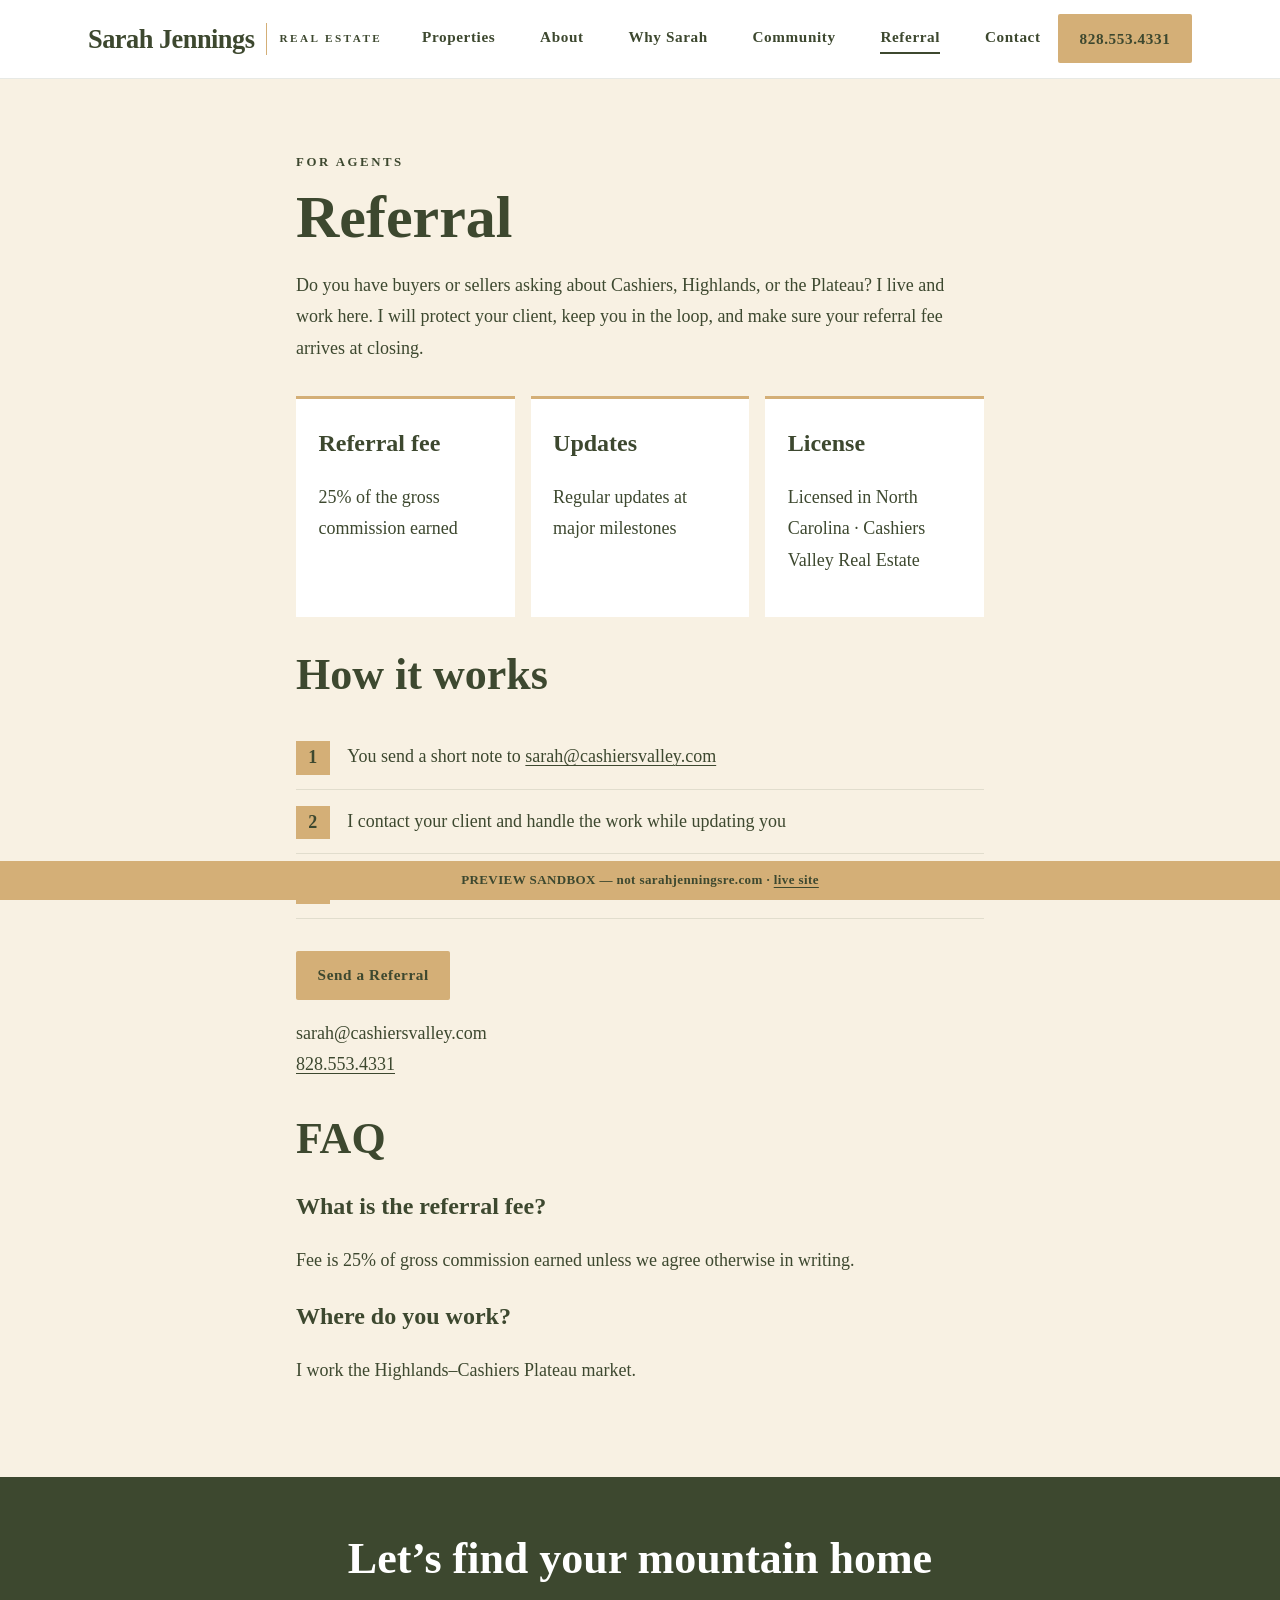
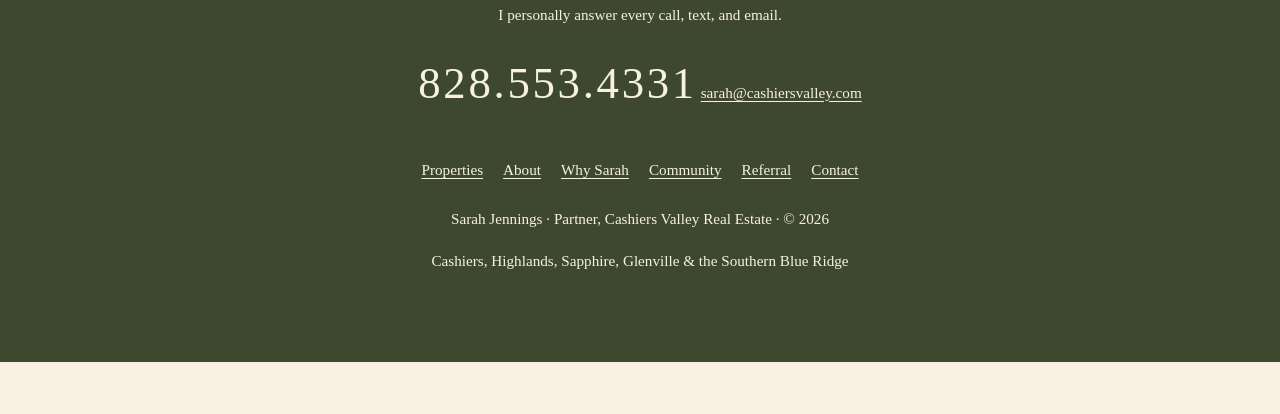
<file: referral.html>
<!DOCTYPE html>
<html lang="en">
<head>
  <meta charset="UTF-8">
  <meta name="viewport" content="width=device-width, initial-scale=1.0, viewport-fit=cover">
  <meta name="robots" content="noindex, nofollow">
  <meta name="theme-color" content="#3d482f">
  <link rel="icon" href="data:image/svg+xml,%3Csvg xmlns='http://www.w3.org/2000/svg' viewBox='0 0 32 32'%3E%3Crect width='32' height='32' fill='%233d482f'/%3E%3Ctext x='16' y='22' text-anchor='middle' font-size='16' fill='%23D4AF77' font-family='Georgia'%3ESJ%3C/text%3E%3C/svg%3E">
  <link rel="preconnect" href="https://fonts.gstatic.com" crossorigin>
  <link rel="stylesheet" href="css/site.css">
  <meta name="description" content="Agent referral partnership with Sarah Jennings, Cashiers Valley Real Estate. 25% referral fee.">
  <title>Referral • For Agents • Sarah Jennings</title>
</head>
<body>
  <div class="sandbox-banner">PREVIEW SANDBOX — not sarahjenningsre.com · <a href="https://sarahjenningsre.com">live site</a></div>
  <nav class="site-nav">
    <div class="nav-inner">
      <a class="brand" href="index.html">
        <span class="site-name">Sarah Jennings</span>
        <span class="brand-rule" aria-hidden="true"></span>
        <span class="brand-mark">Real Estate</span>
      </a>
      <div class="nav-links">
        <a href="listings.html">Properties</a><a href="about.html">About</a><a href="why-sarah.html">Why Sarah</a><a href="community.html">Community</a><a href="referral.html" class="is-current">Referral</a><a href="contact.html">Contact</a>
      </div>
      <a class="btn btn-phone nav-phone" href="tel:8285534331">828.553.4331</a>
      <button class="hamburger" id="hamburger" type="button" aria-label="Open menu" aria-expanded="false" aria-controls="mobile-menu">
        <span></span><span></span><span></span>
      </button>
    </div>
    <div class="mobile-menu" id="mobile-menu">
      <a href="listings.html">Properties</a><a href="about.html">About</a><a href="why-sarah.html">Why Sarah</a><a href="community.html">Community</a><a href="referral.html" class="is-current">Referral</a><a href="contact.html">Contact</a>
      <a class="btn btn-phone" href="tel:8285534331">828.553.4331</a>
    </div>
  </nav>
  <section class="band-a">
    <div class="wrap wrap-narrow">
      <p class="eyebrow">For Agents</p>
      <h1>Referral</h1>
      <p>Do you have buyers or sellers asking about Cashiers, Highlands, or the Plateau? I live and work here. I will protect your client, keep you in the loop, and make sure your referral fee arrives at closing.</p>
      <div class="facts">
        <div class="fact">
          <h3>Referral fee</h3>
          <p>25% of the gross commission earned</p>
        </div>
        <div class="fact">
          <h3>Updates</h3>
          <p>Regular updates at major milestones</p>
        </div>
        <div class="fact">
          <h3>License</h3>
          <p>Licensed in North Carolina · Cashiers Valley Real Estate</p>
        </div>
      </div>
      <h2>How it works</h2>
      <ol class="steps">
        <li>You send a short note to <a href="mailto:sarah@cashiersvalley.com">sarah@cashiersvalley.com</a></li>
        <li>I contact your client and handle the work while updating you</li>
        <li>Your 25% referral fee is protected and paid through closing</li>
      </ol>
      <p style="margin-top:2rem">
        <a class="btn btn-primary" href="mailto:sarah@cashiersvalley.com?subject=Agent%20Referral">Send a Referral</a>
      </p>
      <p>sarah@cashiersvalley.com<br><a href="tel:8285534331">828.553.4331</a></p>
      <div class="faq">
        <h2>FAQ</h2>
        <h3>What is the referral fee?</h3>
        <p>Fee is 25% of gross commission earned unless we agree otherwise in writing.</p>
        <h3>Where do you work?</h3>
        <p>I work the Highlands–Cashiers Plateau market.</p>
      </div>
    </div>
  </section>
  <footer class="site-footer">
    <div class="footer-cta">
      <h2>Let’s find your mountain home</h2>
      <p class="footer-note">I personally answer every call, text, and email.</p>
      <p class="footer-contact">
        <a class="cta-phone" href="tel:8285534331">828.553.4331</a>
        <span class="footer-sep" aria-hidden="true"></span>
        <a href="mailto:sarah@cashiersvalley.com">sarah@cashiersvalley.com</a>
      </p>
    </div>
    <nav class="footer-links" aria-label="Footer">
      <a href="listings.html">Properties</a>
      <a href="about.html">About</a>
      <a href="why-sarah.html">Why Sarah</a>
      <a href="community.html">Community</a>
      <a href="referral.html">Referral</a>
      <a href="contact.html">Contact</a>
    </nav>
    <p class="footer-legal">Sarah Jennings · Partner, Cashiers Valley Real Estate · © 2026</p>
    <p class="footer-serving">Cashiers, Highlands, Sapphire, Glenville & the Southern Blue Ridge</p>
  </footer>
  <script>
    const hamburger = document.getElementById("hamburger");
    const mobileMenu = document.getElementById("mobile-menu");
    hamburger.addEventListener("click", () => {
      const open = mobileMenu.classList.toggle("open");
      hamburger.setAttribute("aria-expanded", open ? "true" : "false");
      hamburger.setAttribute("aria-label", open ? "Close menu" : "Open menu");
      document.documentElement.style.overflow = open ? "hidden" : "";
    });
  </script>
</body>
</html>
</file>
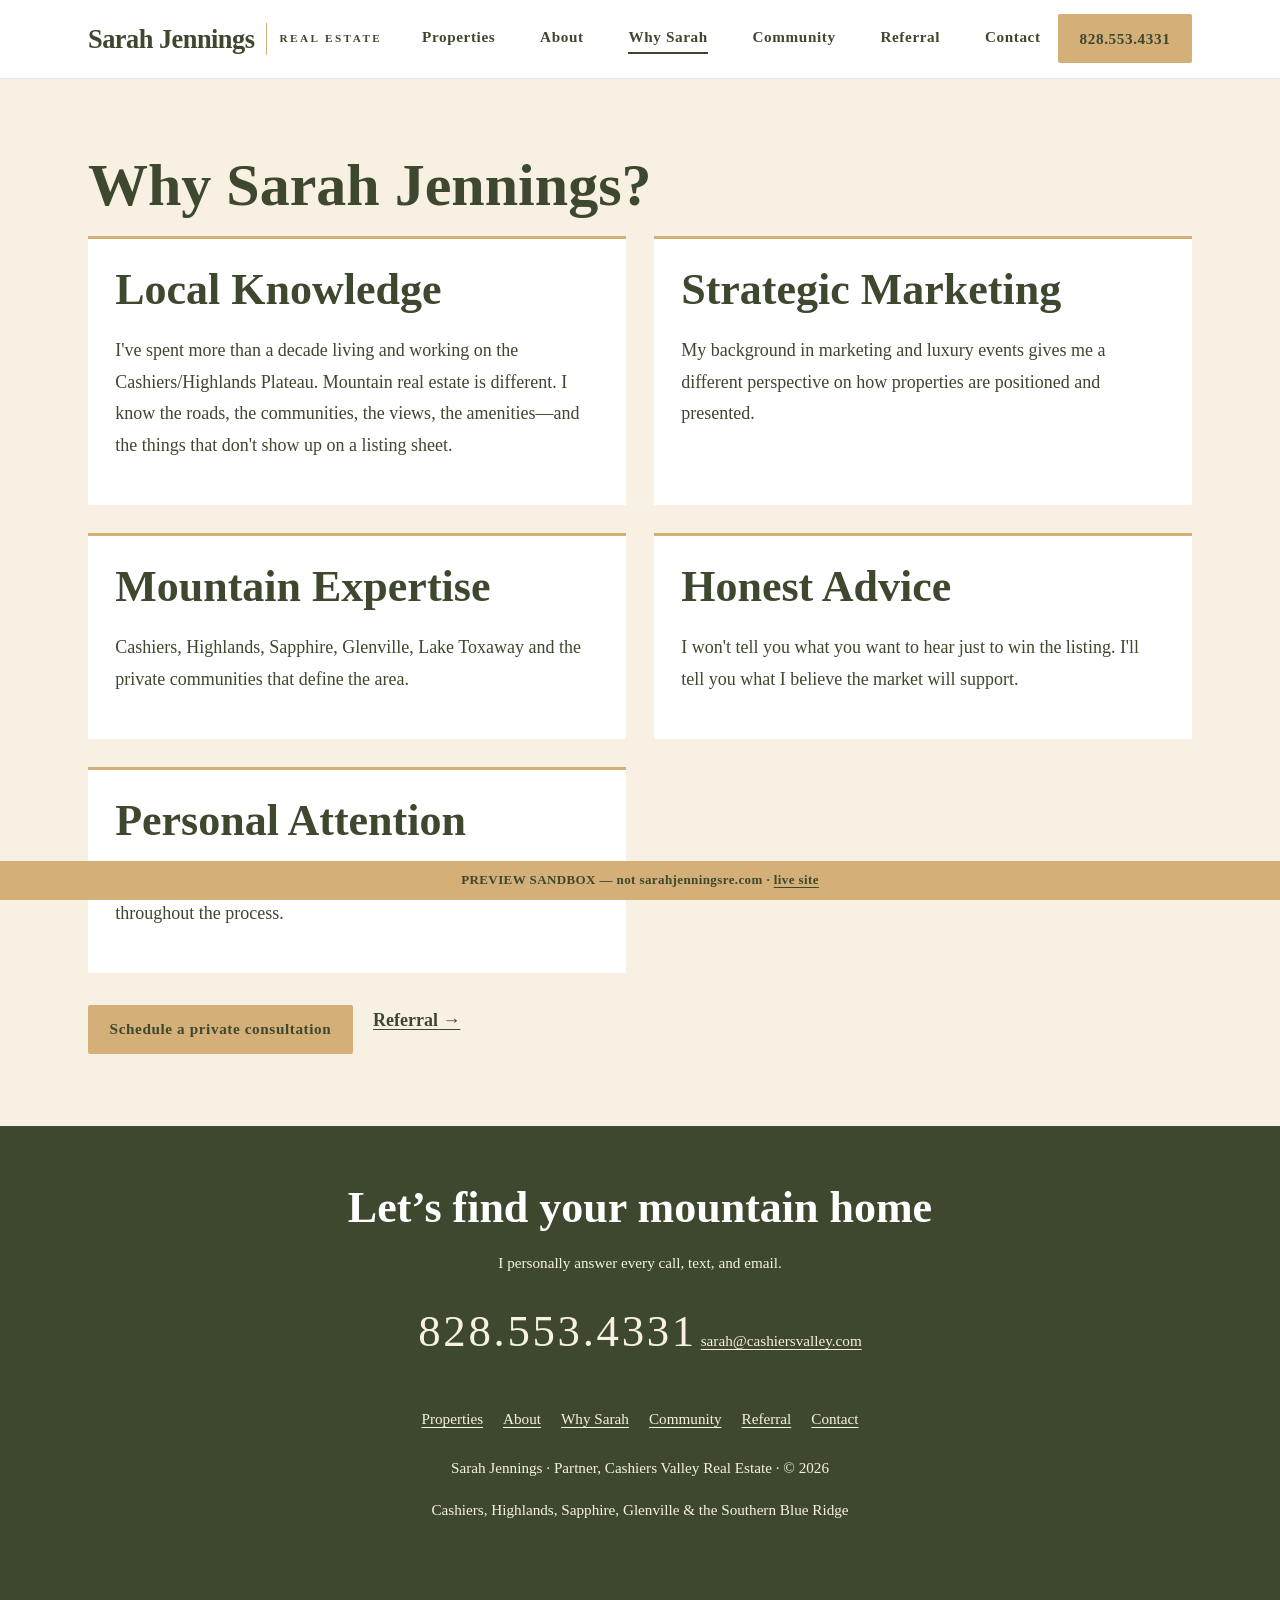
<file: why-sarah.html>
<!DOCTYPE html>
<html lang="en">
<head>
  <meta charset="UTF-8">
  <meta name="viewport" content="width=device-width, initial-scale=1.0, viewport-fit=cover">
  <meta name="robots" content="noindex, nofollow">
  <meta name="theme-color" content="#3d482f">
  <link rel="icon" href="data:image/svg+xml,%3Csvg xmlns='http://www.w3.org/2000/svg' viewBox='0 0 32 32'%3E%3Crect width='32' height='32' fill='%233d482f'/%3E%3Ctext x='16' y='22' text-anchor='middle' font-size='16' fill='%23D4AF77' font-family='Georgia'%3ESJ%3C/text%3E%3C/svg%3E">
  <link rel="preconnect" href="https://fonts.gstatic.com" crossorigin>
  <link rel="stylesheet" href="css/site.css">
  <meta name="description" content="Why work with Sarah Jennings for mountain real estate on the Cashiers-Highlands Plateau.">
  <title>Why Sarah Jennings • Cashiers & Highlands, NC</title>
</head>
<body>
  <div class="sandbox-banner">PREVIEW SANDBOX — not sarahjenningsre.com · <a href="https://sarahjenningsre.com">live site</a></div>
  <nav class="site-nav">
    <div class="nav-inner">
      <a class="brand" href="index.html">
        <span class="site-name">Sarah Jennings</span>
        <span class="brand-rule" aria-hidden="true"></span>
        <span class="brand-mark">Real Estate</span>
      </a>
      <div class="nav-links">
        <a href="listings.html">Properties</a><a href="about.html">About</a><a href="why-sarah.html" class="is-current">Why Sarah</a><a href="community.html">Community</a><a href="referral.html">Referral</a><a href="contact.html">Contact</a>
      </div>
      <a class="btn btn-phone nav-phone" href="tel:8285534331">828.553.4331</a>
      <button class="hamburger" id="hamburger" type="button" aria-label="Open menu" aria-expanded="false" aria-controls="mobile-menu">
        <span></span><span></span><span></span>
      </button>
    </div>
    <div class="mobile-menu" id="mobile-menu">
      <a href="listings.html">Properties</a><a href="about.html">About</a><a href="why-sarah.html" class="is-current">Why Sarah</a><a href="community.html">Community</a><a href="referral.html">Referral</a><a href="contact.html">Contact</a>
      <a class="btn btn-phone" href="tel:8285534331">828.553.4331</a>
    </div>
  </nav>
  <section class="band-a">
    <div class="wrap">
      <h1>Why Sarah Jennings?</h1>
      <div class="why-grid">
        <article class="why-item">
          <h2>Local Knowledge</h2>
          <p>I've spent more than a decade living and working on the Cashiers/Highlands Plateau. Mountain real estate is different. I know the roads, the communities, the views, the amenities—and the things that don't show up on a listing sheet.</p>
        </article>
        <article class="why-item">
          <h2>Strategic Marketing</h2>
          <p>My background in marketing and luxury events gives me a different perspective on how properties are positioned and presented.</p>
        </article>
        <article class="why-item">
          <h2>Mountain Expertise</h2>
          <p>Cashiers, Highlands, Sapphire, Glenville, Lake Toxaway and the private communities that define the area.</p>
        </article>
        <article class="why-item">
          <h2>Honest Advice</h2>
          <p>I won't tell you what you want to hear just to win the listing. I'll tell you what I believe the market will support.</p>
        </article>
        <article class="why-item">
          <h2>Personal Attention</h2>
          <p>Luxury real estate is personal. My clients work directly with me throughout the process.</p>
        </article>
      </div>
      <div class="inline-links" style="margin-top:2rem">
        <a class="btn btn-primary" href="contact.html">Schedule a private consultation</a>
        <a href="referral.html">Referral →</a>
      </div>
    </div>
  </section>
  <footer class="site-footer">
    <div class="footer-cta">
      <h2>Let’s find your mountain home</h2>
      <p class="footer-note">I personally answer every call, text, and email.</p>
      <p class="footer-contact">
        <a class="cta-phone" href="tel:8285534331">828.553.4331</a>
        <span class="footer-sep" aria-hidden="true"></span>
        <a href="mailto:sarah@cashiersvalley.com">sarah@cashiersvalley.com</a>
      </p>
    </div>
    <nav class="footer-links" aria-label="Footer">
      <a href="listings.html">Properties</a>
      <a href="about.html">About</a>
      <a href="why-sarah.html">Why Sarah</a>
      <a href="community.html">Community</a>
      <a href="referral.html">Referral</a>
      <a href="contact.html">Contact</a>
    </nav>
    <p class="footer-legal">Sarah Jennings · Partner, Cashiers Valley Real Estate · © 2026</p>
    <p class="footer-serving">Cashiers, Highlands, Sapphire, Glenville & the Southern Blue Ridge</p>
  </footer>
  <script>
    const hamburger = document.getElementById("hamburger");
    const mobileMenu = document.getElementById("mobile-menu");
    hamburger.addEventListener("click", () => {
      const open = mobileMenu.classList.toggle("open");
      hamburger.setAttribute("aria-expanded", open ? "true" : "false");
      hamburger.setAttribute("aria-label", open ? "Close menu" : "Open menu");
      document.documentElement.style.overflow = open ? "hidden" : "";
    });
  </script>
</body>
</html>
</file>
<file: css/site.css>
/* Sarah Jennings preview — locked palette and type. Preview repo only. */
:root {
  --forest: #3d482f;
  --gold: #D4AF77;
  --cream: #F8F1E3;
  --white: #FFFFFF;
}

* { box-sizing: border-box; }

html, body {
  margin: 0;
  padding: 0;
}

body {
  font-family: "Cormorant Garamond", serif;
  font-weight: 500;
  font-size: 1.125rem;
  line-height: 1.75;
  color: var(--forest);
  background: var(--cream);
  -webkit-font-smoothing: antialiased;
  padding-bottom: 52px;
}

h1, h2, h3, .site-name {
  font-family: "Playfair Display", serif;
  font-weight: 600;
  color: var(--forest);
}

h1 { font-size: clamp(2.25rem, 5vw, 3.75rem); line-height: 1.15; margin: 0 0 1rem; }
h2 { font-size: clamp(1.85rem, 3.5vw, 2.75rem); line-height: 1.2; margin: 0 0 1rem; }
h3 { font-size: 1.5rem; margin: 0 0 0.5rem; }

a { color: var(--forest); text-decoration-thickness: 1px; text-underline-offset: 3px; }
a:hover { text-decoration: underline; text-decoration-color: var(--gold); }

img { max-width: 100%; display: block; }

/* Sandbox */
.sandbox-banner {
  position: fixed;
  bottom: 0; left: 0; right: 0;
  z-index: 100000;
  background: var(--gold);
  color: var(--forest);
  text-align: center;
  padding: 8px 16px;
  font-size: 13px;
  font-weight: 700;
  letter-spacing: 0.4px;
  font-family: "Cormorant Garamond", serif;
}
.sandbox-banner a { color: var(--forest); text-decoration: underline; }

/* Nav — Band C / cream-white. Never gold type on cream. */
.site-nav {
  position: sticky;
  top: 0;
  z-index: 50;
  background: var(--white);
  border-bottom: 1px solid rgba(61, 72, 47, 0.12);
}
.nav-inner {
  max-width: 72rem;
  margin: 0 auto;
  padding: 0.9rem 1.5rem;
  display: flex;
  align-items: center;
  justify-content: space-between;
  gap: 1rem;
}
.brand {
  display: flex;
  align-items: center;
  gap: 0.75rem;
  text-decoration: none;
}
.brand:hover { text-decoration: none; }
.site-name {
  font-size: 1.65rem;
  letter-spacing: -0.02em;
  color: var(--forest);
  line-height: 1;
}
.brand-rule {
  width: 1px;
  height: 2rem;
  background: var(--gold);
}
.brand-mark {
  font-family: "Cormorant Garamond", serif;
  font-size: 0.7rem;
  letter-spacing: 0.22em;
  text-transform: uppercase;
  color: var(--forest);
  font-weight: 600;
}
.nav-links {
  display: none;
  gap: 1.4rem;
  font-weight: 600;
  font-size: 0.95rem;
  letter-spacing: 0.04em;
}
.nav-links a {
  text-decoration: none;
  color: var(--forest);
  padding-bottom: 2px;
  border-bottom: 2px solid transparent;
  margin-left: 1.4rem;
}
.nav-links a:hover {
  text-decoration: none;
  border-bottom-color: var(--forest);
}
.nav-links a.is-current {
  border-bottom-color: var(--forest);
}

.btn {
  display: inline-flex;
  align-items: center;
  justify-content: center;
  min-height: 44px;
  padding: 0.7rem 1.35rem;
  font-family: "Cormorant Garamond", serif;
  font-weight: 700;
  font-size: 0.95rem;
  letter-spacing: 0.04em;
  text-decoration: none;
  cursor: pointer;
  border-radius: 2px;
  transition: opacity 0.15s ease;
}
.btn:hover { opacity: 0.9; text-decoration: none; }

.btn-primary {
  background: var(--gold);
  color: var(--forest);
  border: none;
}
.btn-secondary-light {
  background: var(--white);
  color: var(--forest);
  border: 2px solid var(--forest);
}
.btn-secondary-dark {
  background: transparent;
  color: var(--cream);
  border: 2px solid var(--gold);
}
.btn-phone {
  background: var(--gold);
  color: var(--forest);
  border: none;
}

.hamburger {
  display: flex;
  flex-direction: column;
  gap: 5px;
  background: none;
  border: none;
  cursor: pointer;
  padding: 8px;
  min-height: 44px;
  min-width: 44px;
  justify-content: center;
}
.hamburger span {
  display: block;
  width: 22px;
  height: 2px;
  background: var(--forest);
}

.mobile-menu {
  display: none;
  flex-direction: column;
  padding: 0.5rem 1.5rem 1.25rem;
  background: var(--white);
  border-top: 1px solid rgba(61, 72, 47, 0.12);
}
.mobile-menu.open { display: flex; }
.mobile-menu a {
  padding: 0.7rem 0;
  font-weight: 600;
  text-decoration: none;
  color: var(--forest);
  min-height: 44px;
  display: flex;
  align-items: center;
}
.mobile-menu a.is-current { text-decoration: underline; }

@media (min-width: 900px) {
  .nav-links { display: flex; }
  .hamburger { display: none; }
  .nav-phone { display: inline-flex !important; }
  .mobile-menu { display: none !important; }
}
.nav-phone { display: none; }

/* Bands */
.band-a { background: var(--cream); color: var(--forest); }
.band-b { background: var(--forest); color: var(--cream); }
.band-b h1, .band-b h2, .band-b h3 { color: var(--white); }
.band-b a { color: var(--cream); }
.band-b a:hover { text-decoration-color: var(--gold); }

.wrap {
  max-width: 72rem;
  margin: 0 auto;
  padding: 4.5rem 1.5rem;
}
.wrap-narrow { max-width: 46rem; }

.hero {
  background:
    linear-gradient(rgba(61, 72, 47, 0.72), rgba(61, 72, 47, 0.78)),
    url("https://sarahjenningsre.com/assets/images/hero/hero-main.jpg") center/cover no-repeat;
  min-height: 70dvh;
  display: flex;
  align-items: center;
  justify-content: center;
  text-align: center;
  color: var(--cream);
  padding: 6rem 1.5rem 4rem;
}
.hero h1 { color: var(--white); }
.hero-tag {
  font-family: "Playfair Display", serif;
  font-style: italic;
  font-weight: 500;
  color: var(--gold);
  font-size: clamp(1.15rem, 2.4vw, 1.65rem);
  margin: 0 0 1rem;
}
.hero-sub {
  font-family: "Cormorant Garamond", serif;
  color: var(--cream);
  font-size: clamp(1.05rem, 2vw, 1.35rem);
  letter-spacing: 0.08em;
  max-width: 38rem;
  margin: 0 auto 0.85rem;
  line-height: 1.7;
}
.hero-service {
  font-size: 0.95rem;
  color: var(--cream);
  max-width: 36rem;
  margin: 0 auto 2rem;
  opacity: 0.92;
}
.hero-actions { display: flex; flex-wrap: wrap; gap: 0.85rem; justify-content: center; }

.split {
  display: grid;
  gap: 2.5rem;
  align-items: center;
}
@media (min-width: 800px) {
  .split { grid-template-columns: 1fr 1.1fr; gap: 3.5rem; }
}
.portrait {
  width: 100%;
  border-radius: 4px;
  box-shadow: 0 18px 40px rgba(61, 72, 47, 0.18);
}
.caption {
  font-size: 0.9rem;
  margin-top: 0.7rem;
  text-align: center;
}

.prose p { margin: 0 0 1.1rem; }
.prose p:last-child { margin-bottom: 0; }
.lede { font-weight: 600; }

.inline-links { display: flex; flex-wrap: wrap; gap: 1.25rem; margin-top: 1.4rem; }
.inline-links a { font-weight: 700; }

/* Cards */
.cards {
  display: grid;
  gap: 1.5rem;
}
@media (min-width: 720px) {
  .cards.two { grid-template-columns: 1fr 1fr; }
}
.card {
  background: var(--white);
  color: var(--forest);
  border: 1px solid rgba(212, 175, 119, 0.55);
  overflow: hidden;
  display: flex;
  flex-direction: column;
  text-decoration: none;
}
.card:hover { text-decoration: none; opacity: 0.96; }
.card img { width: 100%; height: 220px; object-fit: cover; }
.card-body { padding: 1.4rem 1.5rem 1.6rem; }
.card-meta {
  font-size: 0.78rem;
  letter-spacing: 0.14em;
  text-transform: uppercase;
  font-weight: 700;
  margin: 0 0 0.35rem;
}
.card-price { font-family: "Playfair Display", serif; font-size: 1.7rem; margin: 0 0 0.35rem; }
.card-addr { margin: 0 0 0.9rem; }
.card-cta { font-weight: 700; }

.section-head {
  display: flex;
  justify-content: space-between;
  align-items: flex-end;
  gap: 1rem;
  margin-bottom: 2rem;
  flex-wrap: wrap;
}

blockquote {
  font-family: "Playfair Display", serif;
  font-style: italic;
  font-size: clamp(1.2rem, 2.2vw, 1.55rem);
  line-height: 1.55;
  color: var(--white);
  margin: 0 auto 1.25rem;
  max-width: 40rem;
}
.quote-attr { color: var(--gold); font-weight: 600; letter-spacing: 0.04em; }

.org-list {
  list-style: none;
  padding: 0;
  margin: 1.5rem 0 0;
}
.org-list li {
  display: flex;
  gap: 0.75rem;
  padding: 0.7rem 0;
  border-bottom: 1px solid rgba(61, 72, 47, 0.12);
  align-items: flex-start;
}
.org-list li::before {
  content: "";
  width: 7px;
  height: 7px;
  margin-top: 0.55rem;
  background: var(--gold);
  border-radius: 50%;
  flex-shrink: 0;
}
.org-list a { font-weight: 600; text-decoration: none; }
.org-list a:hover { text-decoration: underline; text-decoration-color: var(--gold); }

.why-grid {
  display: grid;
  gap: 1.75rem;
}
@media (min-width: 800px) {
  .why-grid { grid-template-columns: 1fr 1fr; }
}
.why-item {
  background: var(--white);
  padding: 1.6rem 1.7rem;
  border-top: 3px solid var(--gold);
}

.facts { display: grid; gap: 1rem; margin: 2rem 0; }
@media (min-width: 700px) {
  .facts { grid-template-columns: repeat(3, 1fr); }
}
.fact {
  background: var(--white);
  padding: 1.4rem;
  border-top: 3px solid var(--gold);
}
.steps { counter-reset: step; margin: 1.5rem 0 0; padding: 0; list-style: none; }
.steps li {
  counter-increment: step;
  padding: 1rem 0 1rem 3.2rem;
  position: relative;
  border-bottom: 1px solid rgba(61, 72, 47, 0.12);
}
.steps li::before {
  content: counter(step);
  position: absolute;
  left: 0; top: 1rem;
  width: 2.1rem; height: 2.1rem;
  background: var(--gold);
  color: var(--forest);
  display: flex;
  align-items: center;
  justify-content: center;
  font-weight: 700;
  font-family: "Playfair Display", serif;
}

.faq { margin-top: 2rem; }
.faq h3 { margin-top: 1.2rem; }

.coming {
  font-size: 1.2rem;
  margin: 0;
}

.cta-phone {
  font-family: "Playfair Display", serif;
  font-size: clamp(1.8rem, 4vw, 2.8rem);
  color: var(--cream);
  text-decoration: none;
  letter-spacing: 0.06em;
  display: inline-block;
  min-height: 44px;
}
.cta-phone-light {
  font-family: "Playfair Display", serif;
  font-size: clamp(1.8rem, 4vw, 2.8rem);
  color: var(--forest);
  text-decoration: none;
  letter-spacing: 0.06em;
  display: inline-block;
  min-height: 44px;
}
.cta-phone:hover, .cta-phone-light:hover { text-decoration: underline; text-decoration-color: var(--gold); }

.site-footer {
  background: var(--forest);
  color: var(--cream);
  text-align: center;
  padding: 3.5rem 1.5rem 4.5rem;
  font-size: 0.95rem;
}
.site-footer a { color: var(--cream); }
.footer-links {
  display: flex;
  flex-wrap: wrap;
  gap: 0.75rem 1.25rem;
  justify-content: center;
  margin: 1.1rem 0 1.4rem;
}
.footer-cta { margin-bottom: 2.2rem; }
.footer-cta h2 { color: var(--white); }

.center { text-align: center; }
.eyebrow {
  font-family: "Cormorant Garamond", serif;
  letter-spacing: 0.2em;
  text-transform: uppercase;
  font-size: 0.8rem;
  font-weight: 700;
  color: var(--forest);
  margin: 0 0 0.6rem;
}

/* Live social — preview index only */
.social-actions {
  display: flex;
  flex-wrap: wrap;
  gap: 0.75rem;
  align-items: center;
}
.social-grid {
  display: grid;
  gap: 2rem;
}
@media (min-width: 900px) {
  .social-grid { grid-template-columns: 1fr 1fr; align-items: start; }
}
.social-label {
  font-size: 0.8rem;
  letter-spacing: 0.16em;
  text-transform: uppercase;
  font-weight: 700;
  margin: 0 0 0.85rem;
}
.social-col .instagram-media {
  min-width: 0 !important;
  width: 100% !important;
  max-width: 100% !important;
  margin: 0 0 1.25rem !important;
  background: var(--white);
}
.fb-frame {
  background: var(--white);
  border: 1px solid rgba(212, 175, 119, 0.55);
  padding: 0.4rem;
  max-width: 500px;
}
.fb-frame iframe { display: block; }
.social-note {
  font-size: 0.95rem;
  margin: 1.75rem 0 0;
  max-width: 46rem;
  opacity: 0.85;
}
</file>
